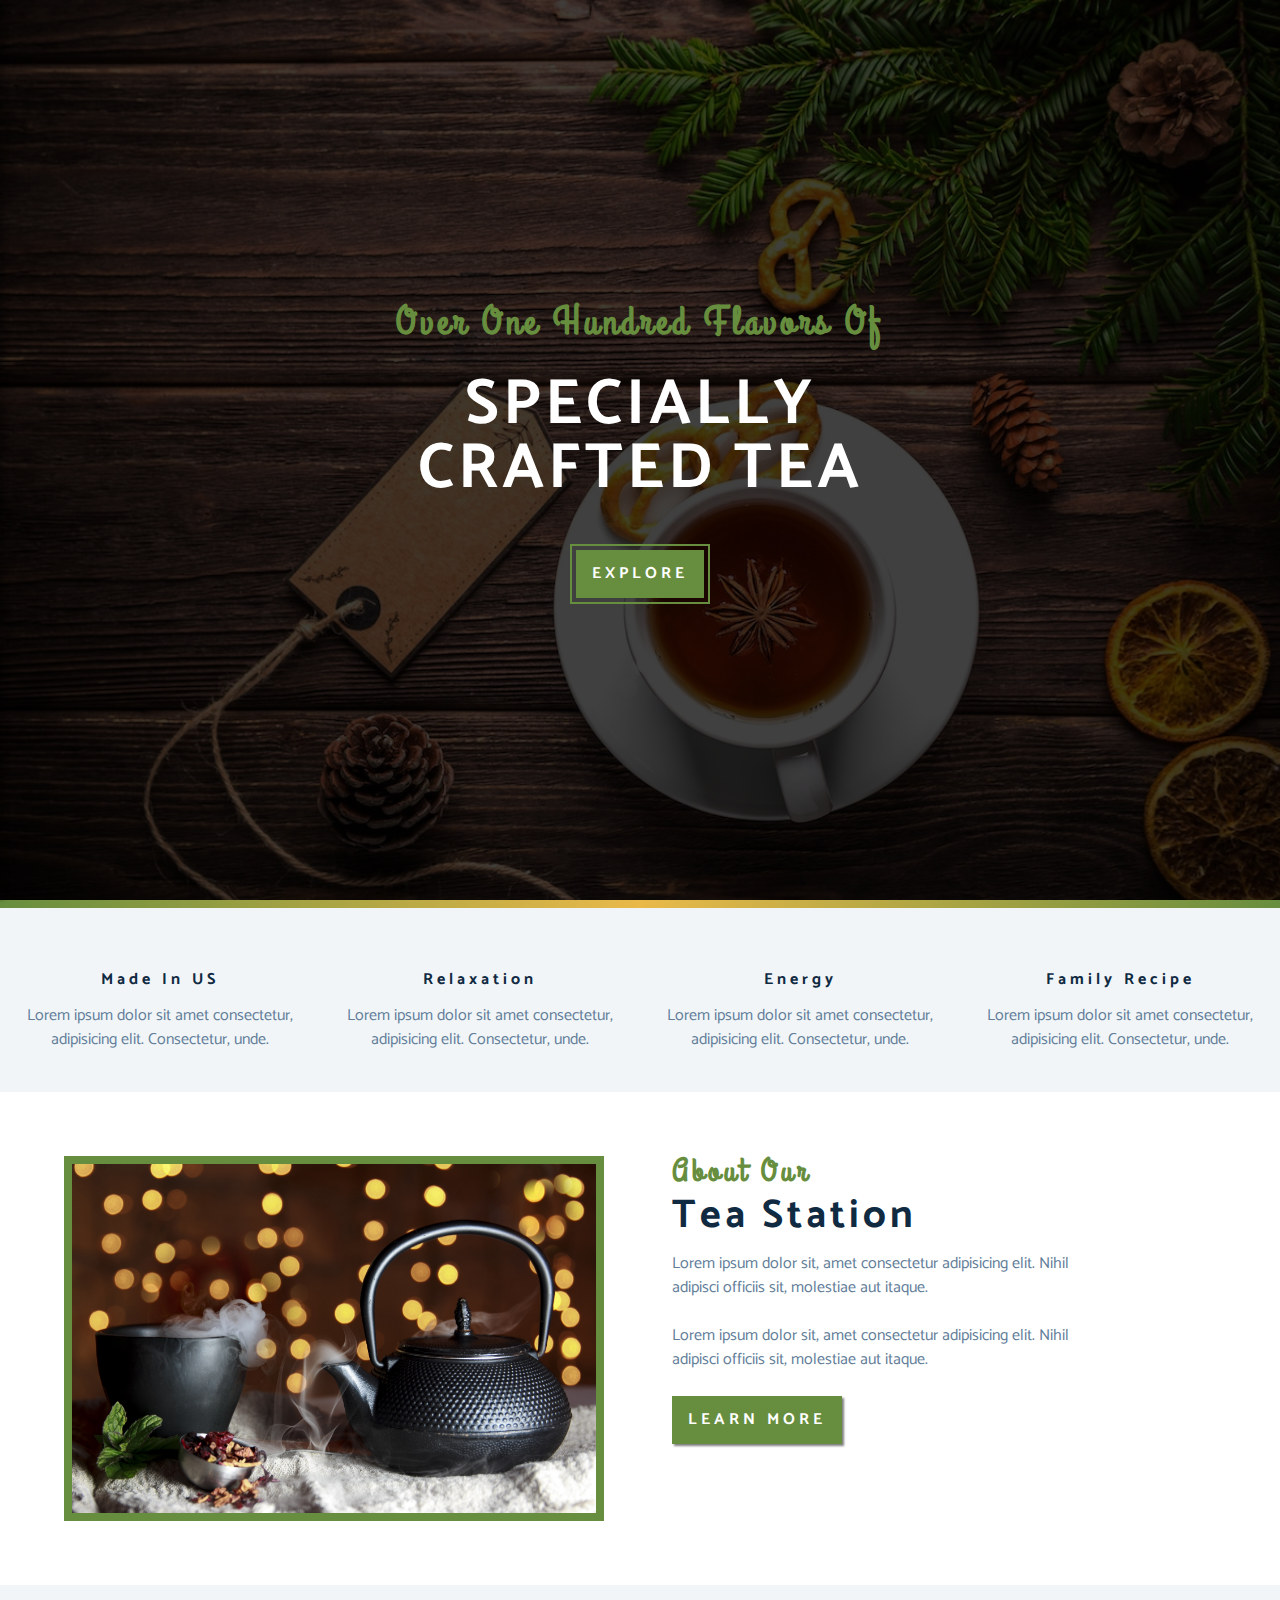
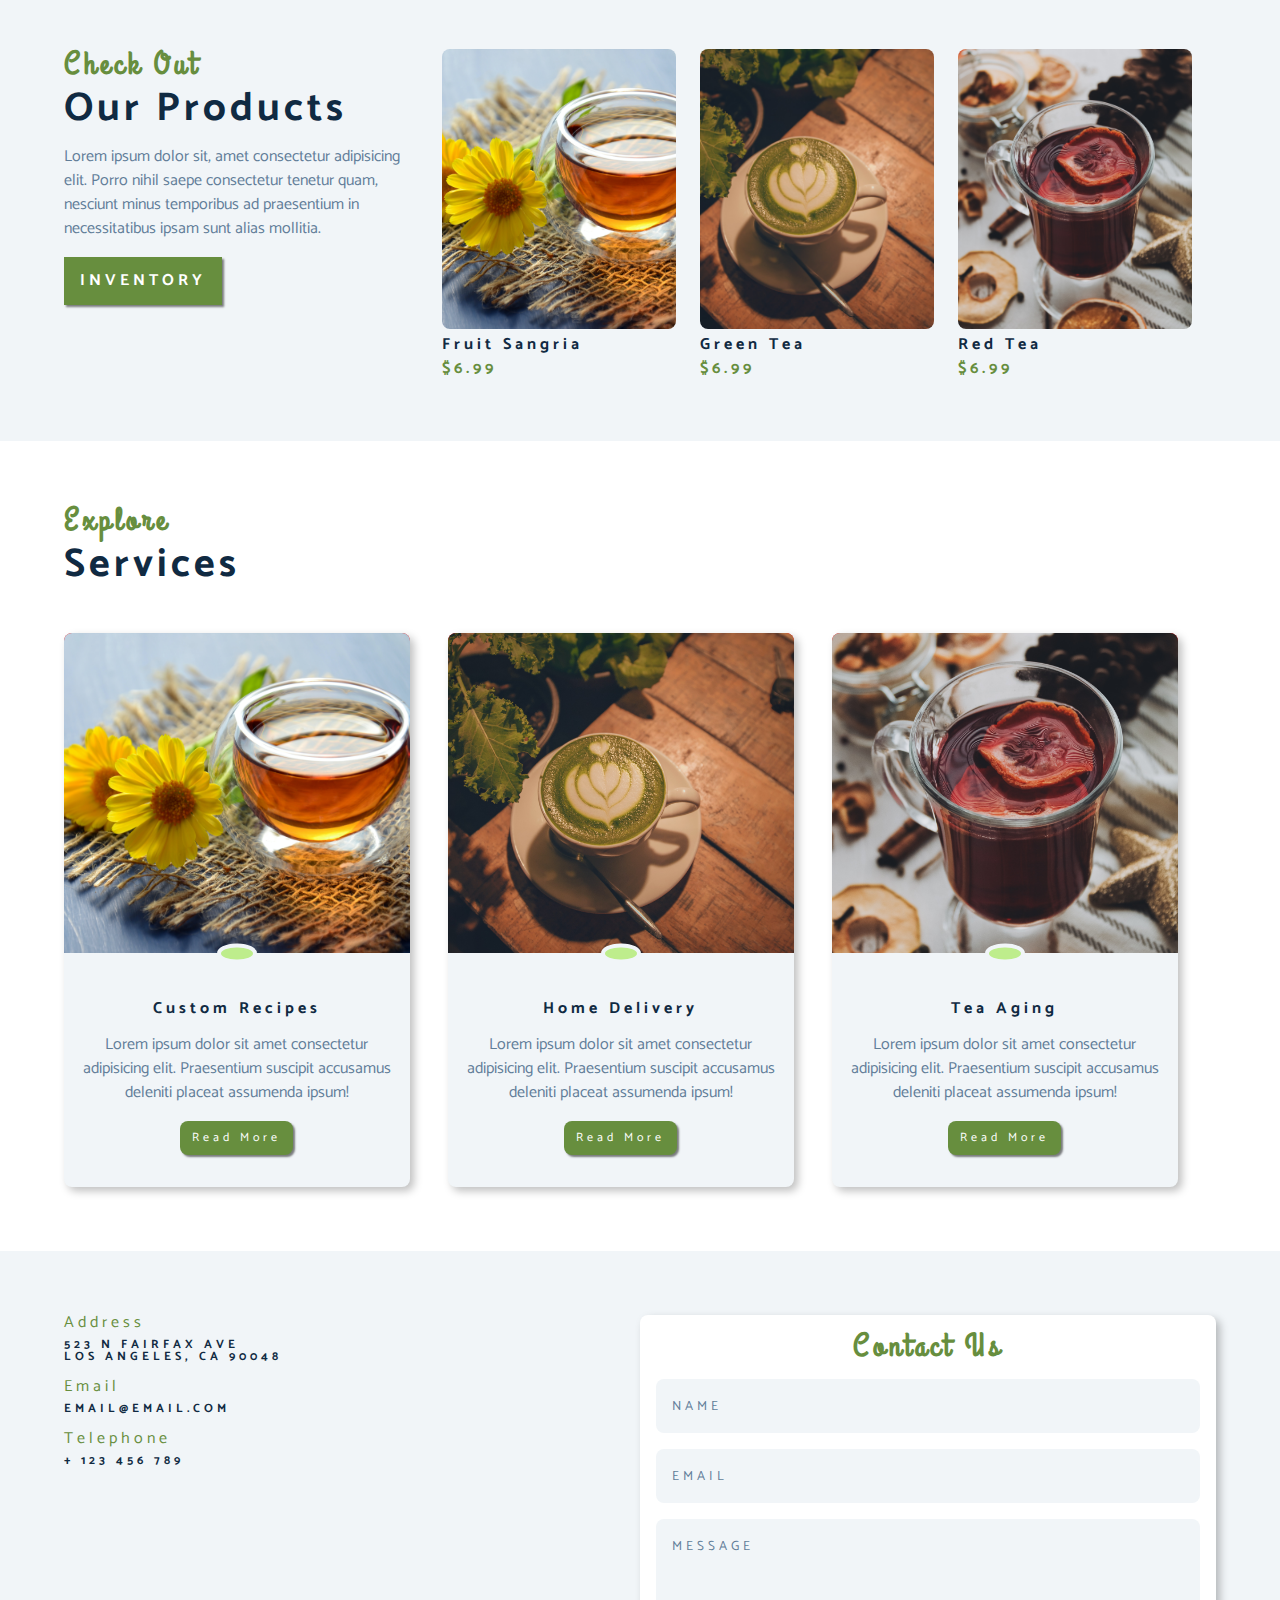
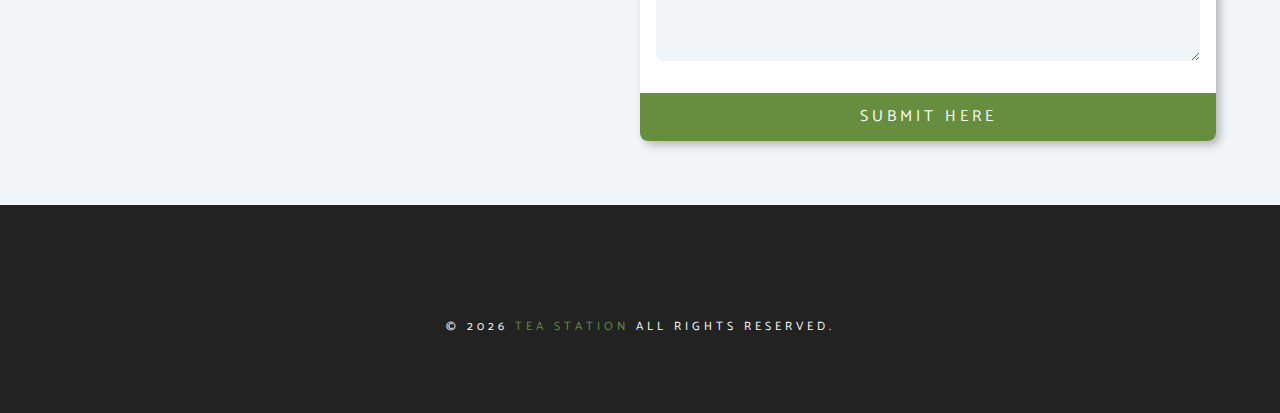
<file: index.html>
<!DOCTYPE html>
<html lang="en">
  <head>
    <meta charset="UTF-8" />
    <meta name="viewport" content="width=device-width, initial-scale=1.0" />
    <title>Tea Station || Home</title>
    <link
      rel="stylesheet"
      href="https://cdnjs.cloudflare.com/ajax/libs/font-awesome/6.4.0/css/all.min.css"
      integrity="sha512-iecdLmaskl7CVkqkXNQ/ZH/XLlvWZOJyj7Yy7tcenmpD1ypASozpmT/E0iPtmFIB46ZmdtAc9eNBvH0H/ZpiBw=="
      crossorigin="anonymous"
      referrerpolicy="no-referrer"
    />
    <link rel="stylesheet" href="./styles.css" />
    <script src="./app.js" defer></script>
  </head>
  <body>
    <span class="navbar-btn" id="navbar-btn"><i class="fa-solid fa-bars"></i></span>
    <aside class="navbar" id="navbar">
      <div class="navbar-header">
        <span class="navbar-close" id="navbar-close"><i class="fa-solid fa-times"></i></span>
      </div>
      <nav>
        <ul>
          <li><a href="./index.html" class="navbar-link">Home</a></li>
          <li><a href="./skills.html" class="navbar-link">skills</a></li>
          <li><a href="./about.html" class="navbar-link">about</a></li>
          <li><a href="./products.html" class="navbar-link">products</a></li>
        </ul>
      </nav>
    </aside>
    <header class="header">
      <div class="banner">
        <h2>over one hundred flavors of</h2>
        <h1>
          specially <br />
          crafted tea
        </h1>
        <a href="./index.html" class="btn banner-btn">explore</a>
      </div>
    </header>
    <div class="divider"></div>
    <section class="skills clearfix">
      <article class="skill">
        <span class="skill-icon">
          <i class="fa-solid fa-mug-hot"></i>
        </span>
        <h4>made in US</h4>
        <p class="skill-text">Lorem ipsum dolor sit amet consectetur, adipisicing elit. Consectetur, unde.</p>
      </article>
      <article class="skill">
        <span class="skill-icon">
          <i class="fa-solid fa-glass-cheers"></i>
        </span>
        <h4>relaxation</h4>
        <p class="skill-text">Lorem ipsum dolor sit amet consectetur, adipisicing elit. Consectetur, unde.</p>
      </article>
      <article class="skill">
        <span class="skill-icon">
          <i class="fa-solid fa-bomb"></i>
        </span>
        <h4>energy</h4>
        <p class="skill-text">Lorem ipsum dolor sit amet consectetur, adipisicing elit. Consectetur, unde.</p>
      </article>
      <article class="skill">
        <span class="skill-icon">
          <i class="fa-solid fa-mortar-pestle"></i>
        </span>
        <h4>family recipe</h4>
        <p class="skill-text">Lorem ipsum dolor sit amet consectetur, adipisicing elit. Consectetur, unde.</p>
      </article>
    </section>
    <section>
      <div class="section-center clearfix">
        <article class="about-img-col">
          <div class="about-img-container">
            <img src="./images/about.jpg" alt="Tea Kettle" class="about-img" />
          </div>
        </article>
        <article class="about-info-col">
          <div class="section-title">
            <h3>about our</h3>
            <h2>tea station</h2>
          </div>
          <p class="about-text">
            Lorem ipsum dolor sit, amet consectetur adipisicing elit. Nihil adipisci officiis sit, molestiae aut itaque.
          </p>
          <p class="about-text">
            Lorem ipsum dolor sit, amet consectetur adipisicing elit. Nihil adipisci officiis sit, molestiae aut itaque.
          </p>
          <a href="./about.html" class="btn">learn more</a>
        </article>
      </div>
    </section>
    <section class="products">
      <div class="section-center clearfix">
        <div class="products-info-col">
          <div class="section-title">
            <h3>check out</h3>
            <h2>our products</h2>
          </div>
          <p class="products-info-text">
            Lorem ipsum dolor sit, amet consectetur adipisicing elit. Porro nihil saepe consectetur tenetur quam, nesciunt minus temporibus
            ad praesentium in necessitatibus ipsam sunt alias mollitia.
          </p>
          <a href="./products.html" class="btn">inventory</a>
        </div>
        <div class="products-col clearfix">
          <article class="product">
            <img src="./images/fruit-sangria.jpg" alt="" />
            <h4>fruit sangria</h4>
            <h4 class="product-price">$6.99</h4>
          </article>
          <article class="product">
            <img src="./images/green-tea.jpg" alt="" />
            <h4>green tea</h4>
            <h4 class="product-price">$6.99</h4>
          </article>
          <article class="product">
            <img src="./images/red-tea.jpg" alt="" />
            <h4>red tea</h4>
            <h4 class="product-price">$6.99</h4>
          </article>
        </div>
      </div>
    </section>
    <section>
      <div class="section-center clearfix">
        <div class="section-title">
          <h3>explore</h3>
          <h2>services</h2>
        </div>
        <article class="service">
          <div class="service-img-container">
            <img src="./images/fruit-sangria.jpg" alt="" class="service-img" />
            <span class="service-icon">
              <i class="fa-solid fa-mortar-pestle"></i>
            </span>
          </div>
          <div class="service-info">
            <h4>custom recipes</h4>
            <p>Lorem ipsum dolor sit amet consectetur adipisicing elit. Praesentium suscipit accusamus deleniti placeat assumenda ipsum!</p>
            <a href="#" class="btn service-btn">read more</a>
          </div>
        </article>
        <article class="service">
          <div class="service-img-container">
            <img src="./images/green-tea.jpg" alt="" class="service-img" />
            <span class="service-icon">
              <i class="fa-solid fa-home"></i>
            </span>
          </div>
          <div class="service-info">
            <h4>home delivery</h4>
            <p>Lorem ipsum dolor sit amet consectetur adipisicing elit. Praesentium suscipit accusamus deleniti placeat assumenda ipsum!</p>
            <a href="#" class="btn service-btn">read more</a>
          </div>
        </article>
        <article class="service">
          <div class="service-img-container">
            <img src="./images/red-tea.jpg" alt="" class="service-img" />
            <span class="service-icon">
              <i class="fa-solid fa-mug-hot"></i>
            </span>
          </div>
          <div class="service-info">
            <h4>tea aging</h4>
            <p>Lorem ipsum dolor sit amet consectetur adipisicing elit. Praesentium suscipit accusamus deleniti placeat assumenda ipsum!</p>
            <a href="#" class="btn service-btn">read more</a>
          </div>
        </article>
      </div>
    </section>
    <section class="contact">
      <div class="section-center clearfix">
        <ul class="contact-info-col">
          <li class="contact-info-item">
            <h4 class="contact-info-title">
              <span class="contact-info-icon">
                <i class="fa-solid fa-location-arrow"></i>
              </span>
              address
            </h4>
            <h4 class="contact-info-text">
              523 N FairFax Ave <br />
              Los Angeles, CA 90048
            </h4>
          </li>
          <li class="contact-info-item">
            <h4 class="contact-info-title">
              <span class="contact-info-icon">
                <i class="fa-solid fa-envelope"></i>
              </span>
              email
            </h4>
            <h4 class="contact-info-text">email@email.com</h4>
          </li>
          <li class="contact-info-item">
            <h4 class="contact-info-title">
              <span class="contact-info-icon">
                <i class="fa-solid fa-phone"></i>
              </span>
              telephone
            </h4>
            <h4 class="contact-info-text">+ 123 456 789</h4>
          </li>
        </ul>
        <article class="contact-form-col">
          <form action="https://formspree.io/f/xgejayno" method="POST">
            <h3>contact us</h3>
            <div class="contact-form-inputs">
              <input type="text" name="name" placeholder="name" class="contact-form-input" />
              <input type="email" name="email" placeholder="email" class="contact-form-input" />
              <textarea name="message" placeholder="message" class="contact-form-input" rows="5"></textarea>
            </div>
            <button class="btn contact-form-submit-btn">submit here</button>
          </form>
        </article>
      </div>
    </section>
    <footer class="footer">
      <div class="section-center">
        <div class="social-icons">
          <a href="#" class="social-icon"> <i class="fa-brands fa-facebook"></i> </a>
          <a href="#" class="social-icon"> <i class="fa-brands fa-twitter"></i> </a>
          <a href="#" class="social-icon"> <i class="fa-brands fa-instagram"></i> </a>
        </div>
        <h4 class="footer-text">&copy; <span id="current-year"></span> <span class="company">tea station</span> all rights reserved.</h4>
      </div>
    </footer>
  </body>
</html>
</file>
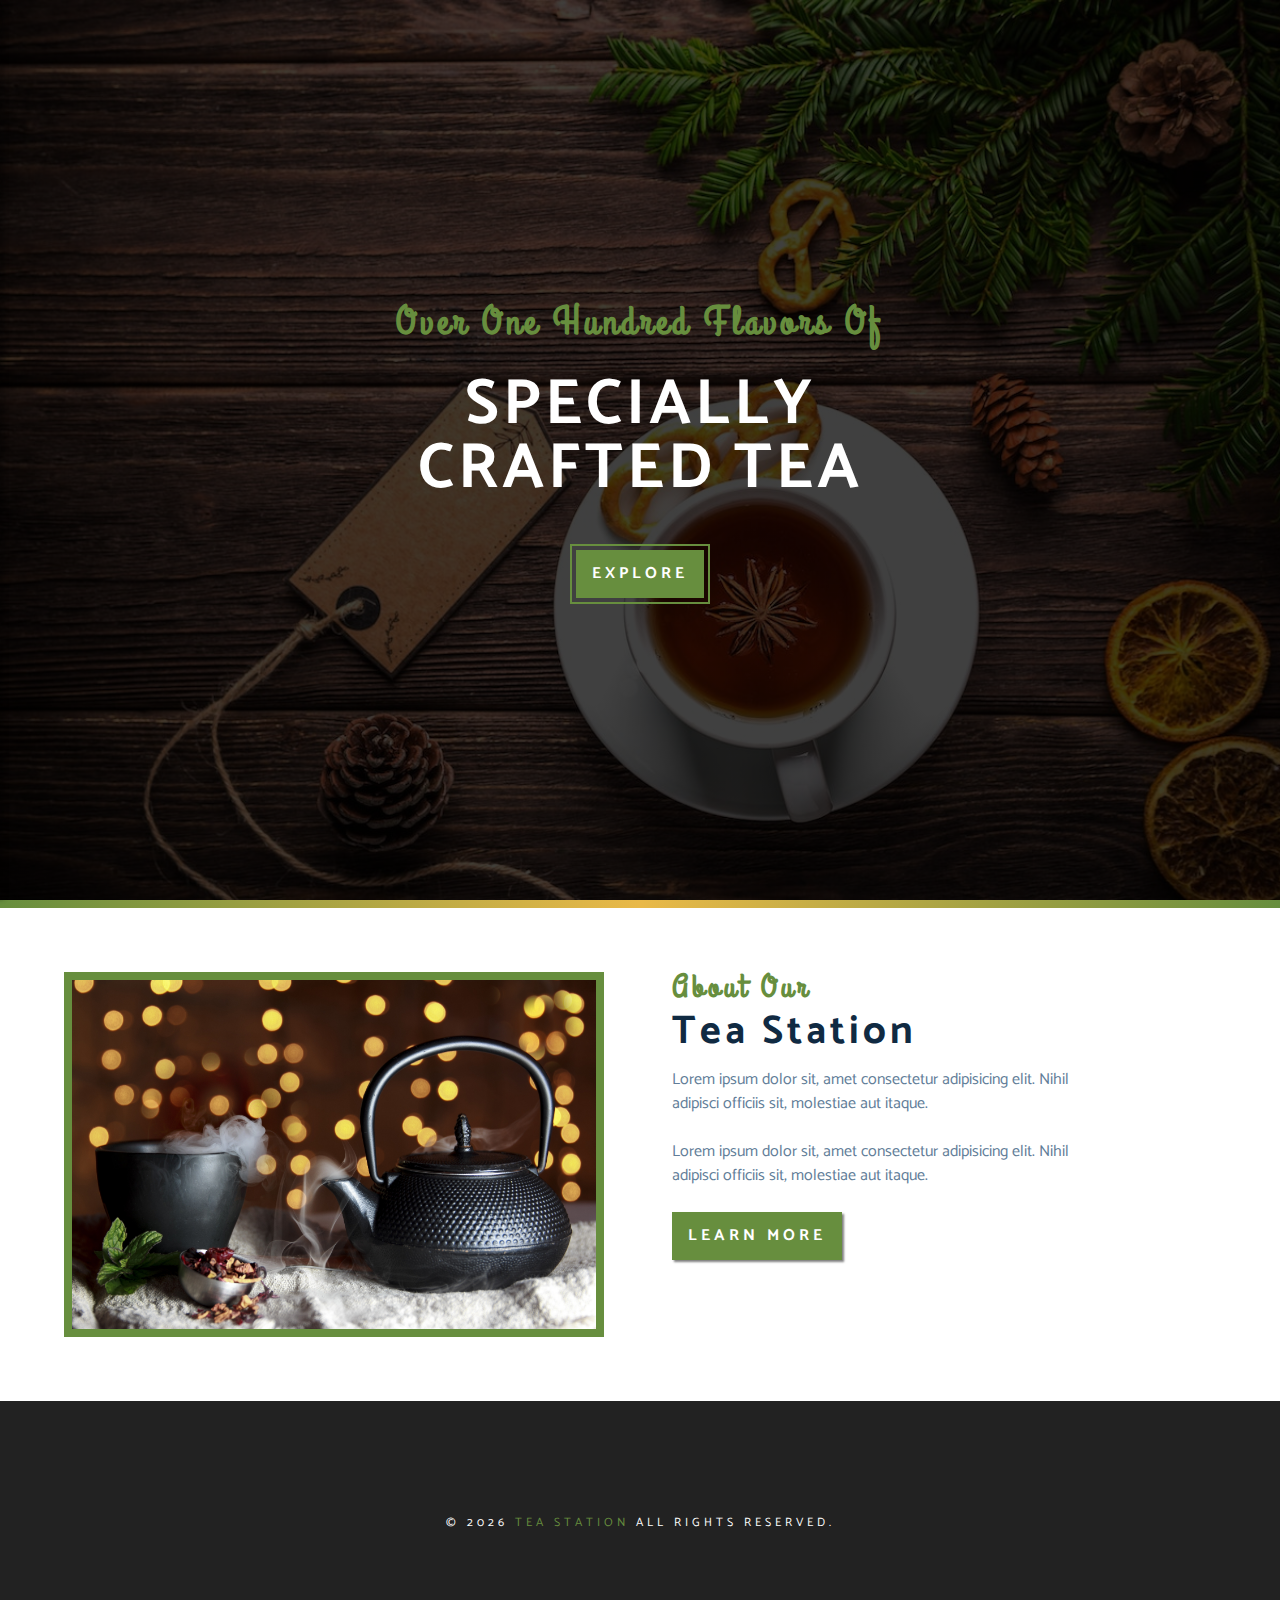
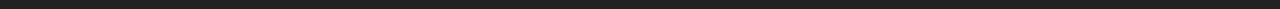
<file: about.html>
<!DOCTYPE html>
<html lang="en">
  <head>
    <meta charset="UTF-8" />
    <meta name="viewport" content="width=device-width, initial-scale=1.0" />
    <title>Tea Station || About</title>
    <link
      rel="stylesheet"
      href="https://cdnjs.cloudflare.com/ajax/libs/font-awesome/6.4.0/css/all.min.css"
      integrity="sha512-iecdLmaskl7CVkqkXNQ/ZH/XLlvWZOJyj7Yy7tcenmpD1ypASozpmT/E0iPtmFIB46ZmdtAc9eNBvH0H/ZpiBw=="
      crossorigin="anonymous"
      referrerpolicy="no-referrer"
    />
    <link rel="stylesheet" href="./styles.css" />
    <script src="./app.js" defer></script>
  </head>
  <body>
    <span class="navbar-btn" id="navbar-btn"><i class="fa-solid fa-bars"></i></span>
    <aside class="navbar" id="navbar">
      <div class="navbar-header">
        <span class="navbar-close" id="navbar-close"><i class="fa-solid fa-times"></i></span>
      </div>
      <nav>
        <ul>
          <li><a href="./index.html" class="navbar-link">Home</a></li>
          <li><a href="./skills.html" class="navbar-link">skills</a></li>
          <li><a href="./about.html" class="navbar-link">about</a></li>
          <li><a href="./products.html" class="navbar-link">products</a></li>
        </ul>
      </nav>
    </aside>
    <header class="header">
      <div class="banner">
        <h2>over one hundred flavors of</h2>
        <h1>
          specially <br />
          crafted tea
        </h1>
        <a href="./index.html" class="btn banner-btn">explore</a>
      </div>
    </header>
    <div class="divider"></div>
    <section>
      <div class="section-center clearfix">
        <article class="about-img-col">
          <div class="about-img-container">
            <img src="./images/about.jpg" alt="Tea Kettle" class="about-img" />
          </div>
        </article>
        <article class="about-info-col">
          <div class="section-title">
            <h3>about our</h3>
            <h2>tea station</h2>
          </div>
          <p class="about-text">
            Lorem ipsum dolor sit, amet consectetur adipisicing elit. Nihil adipisci officiis sit, molestiae aut itaque.
          </p>
          <p class="about-text">
            Lorem ipsum dolor sit, amet consectetur adipisicing elit. Nihil adipisci officiis sit, molestiae aut itaque.
          </p>
          <a href="./about.html" class="btn">learn more</a>
        </article>
      </div>
    </section>
    <footer class="footer">
      <div class="section-center">
        <div class="social-icons">
          <a href="#" class="social-icon"> <i class="fa-brands fa-facebook"></i> </a>
          <a href="#" class="social-icon"> <i class="fa-brands fa-twitter"></i> </a>
          <a href="#" class="social-icon"> <i class="fa-brands fa-instagram"></i> </a>
        </div>
        <h4 class="footer-text">&copy; <span id="current-year"></span> <span class="company">tea station</span> all rights reserved.</h4>
      </div>
    </footer>
  </body>
</html>
</file>
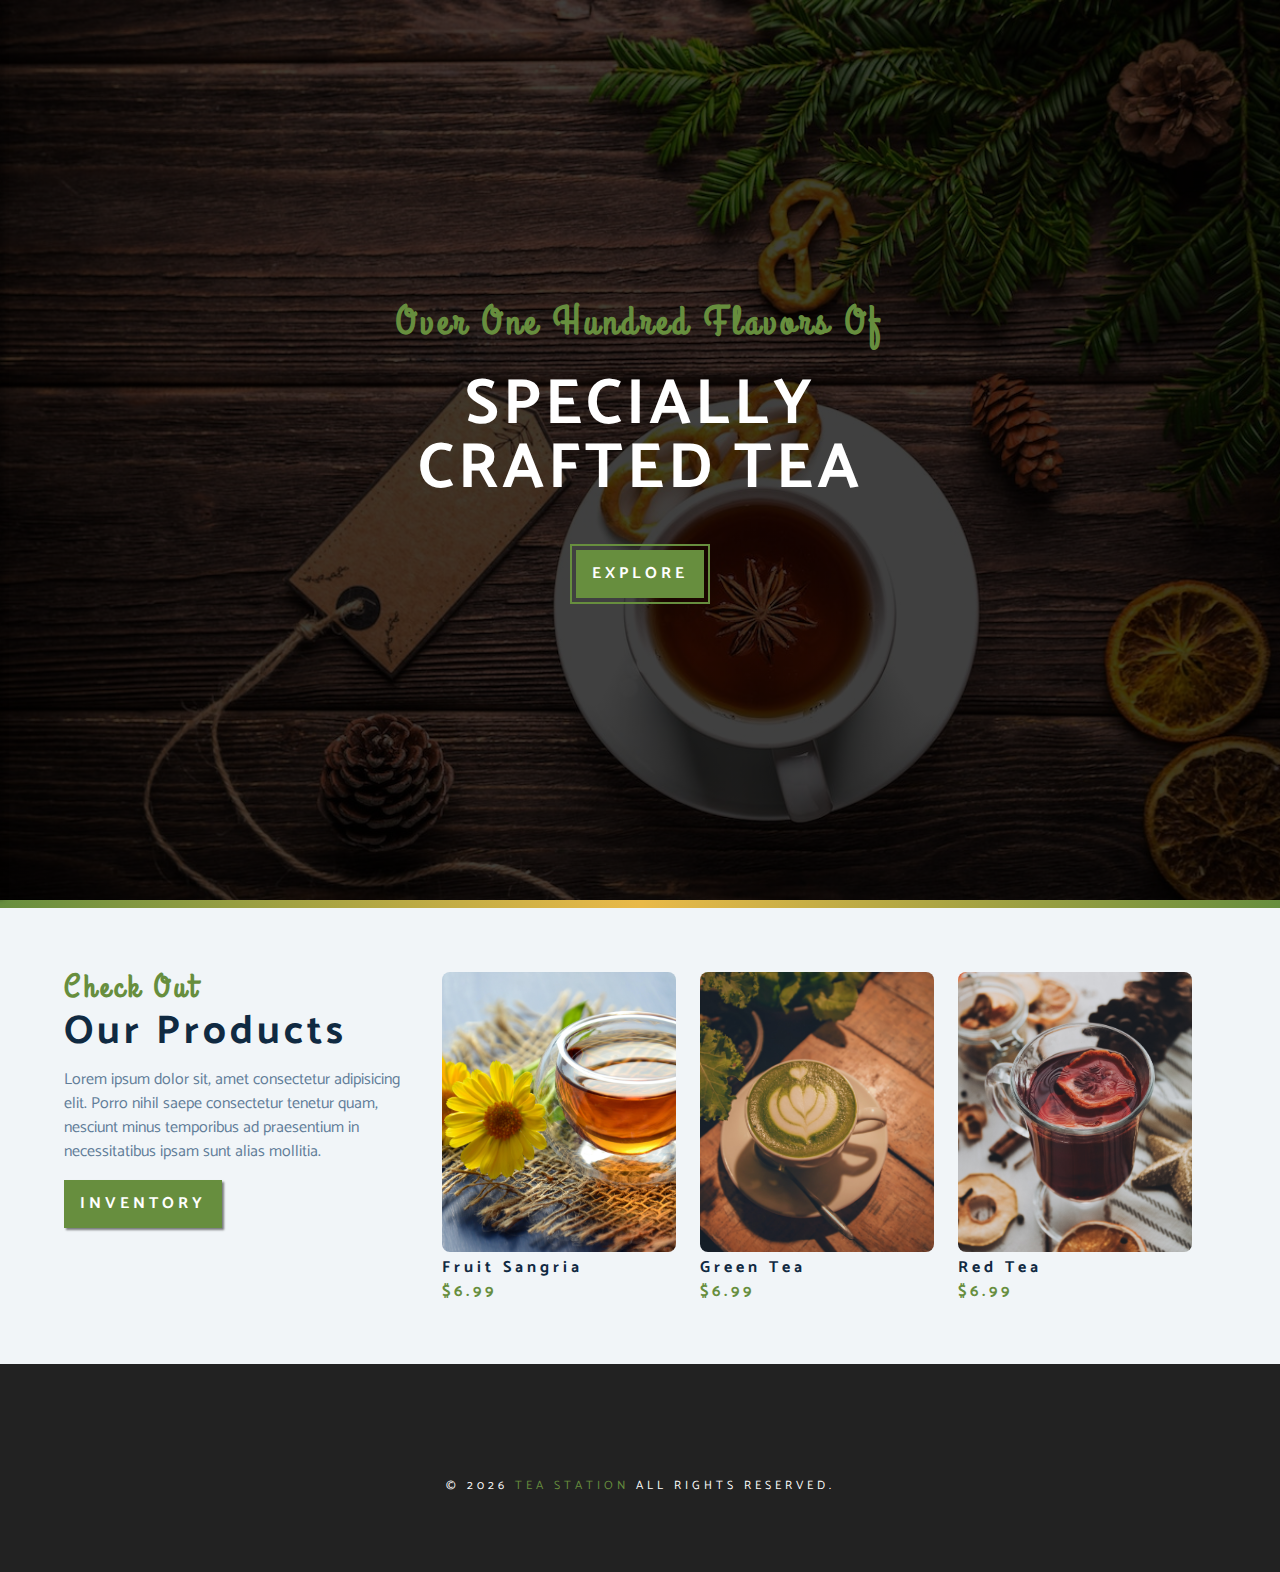
<file: products.html>
<!DOCTYPE html>
<html lang="en">
  <head>
    <meta charset="UTF-8" />
    <meta name="viewport" content="width=device-width, initial-scale=1.0" />
    <title>Tea Station || Products</title>
    <link
      rel="stylesheet"
      href="https://cdnjs.cloudflare.com/ajax/libs/font-awesome/6.4.0/css/all.min.css"
      integrity="sha512-iecdLmaskl7CVkqkXNQ/ZH/XLlvWZOJyj7Yy7tcenmpD1ypASozpmT/E0iPtmFIB46ZmdtAc9eNBvH0H/ZpiBw=="
      crossorigin="anonymous"
      referrerpolicy="no-referrer"
    />
    <link rel="stylesheet" href="./styles.css" />
    <script src="./app.js" defer></script>
  </head>
  <body>
    <span class="navbar-btn" id="navbar-btn"><i class="fa-solid fa-bars"></i></span>
    <aside class="navbar" id="navbar">
      <div class="navbar-header">
        <span class="navbar-close" id="navbar-close"><i class="fa-solid fa-times"></i></span>
      </div>
      <nav>
        <ul>
          <li><a href="./index.html" class="navbar-link">Home</a></li>
          <li><a href="./skills.html" class="navbar-link">skills</a></li>
          <li><a href="./about.html" class="navbar-link">about</a></li>
          <li><a href="./products.html" class="navbar-link">products</a></li>
        </ul>
      </nav>
    </aside>
    <header class="header">
      <div class="banner">
        <h2>over one hundred flavors of</h2>
        <h1>
          specially <br />
          crafted tea
        </h1>
        <a href="./index.html" class="btn banner-btn">explore</a>
      </div>
    </header>
    <div class="divider"></div>
    <section class="products">
      <div class="section-center clearfix">
        <div class="products-info-col">
          <div class="section-title">
            <h3>check out</h3>
            <h2>our products</h2>
          </div>
          <p class="products-info-text">
            Lorem ipsum dolor sit, amet consectetur adipisicing elit. Porro nihil saepe consectetur tenetur quam, nesciunt minus temporibus
            ad praesentium in necessitatibus ipsam sunt alias mollitia.
          </p>
          <a href="./products.html" class="btn">inventory</a>
        </div>
        <div class="products-col clearfix">
          <article class="product">
            <img src="./images/fruit-sangria.jpg" alt="" />
            <h4>fruit sangria</h4>
            <h4 class="product-price">$6.99</h4>
          </article>
          <article class="product">
            <img src="./images/green-tea.jpg" alt="" />
            <h4>green tea</h4>
            <h4 class="product-price">$6.99</h4>
          </article>
          <article class="product">
            <img src="./images/red-tea.jpg" alt="" />
            <h4>red tea</h4>
            <h4 class="product-price">$6.99</h4>
          </article>
        </div>
      </div>
    </section>
    <footer class="footer">
      <div class="section-center">
        <div class="social-icons">
          <a href="#" class="social-icon"> <i class="fa-brands fa-facebook"></i> </a>
          <a href="#" class="social-icon"> <i class="fa-brands fa-twitter"></i> </a>
          <a href="#" class="social-icon"> <i class="fa-brands fa-instagram"></i> </a>
        </div>
        <h4 class="footer-text">&copy; <span id="current-year"></span> <span class="company">tea station</span> all rights reserved.</h4>
      </div>
    </footer>
  </body>
</html>
</file>
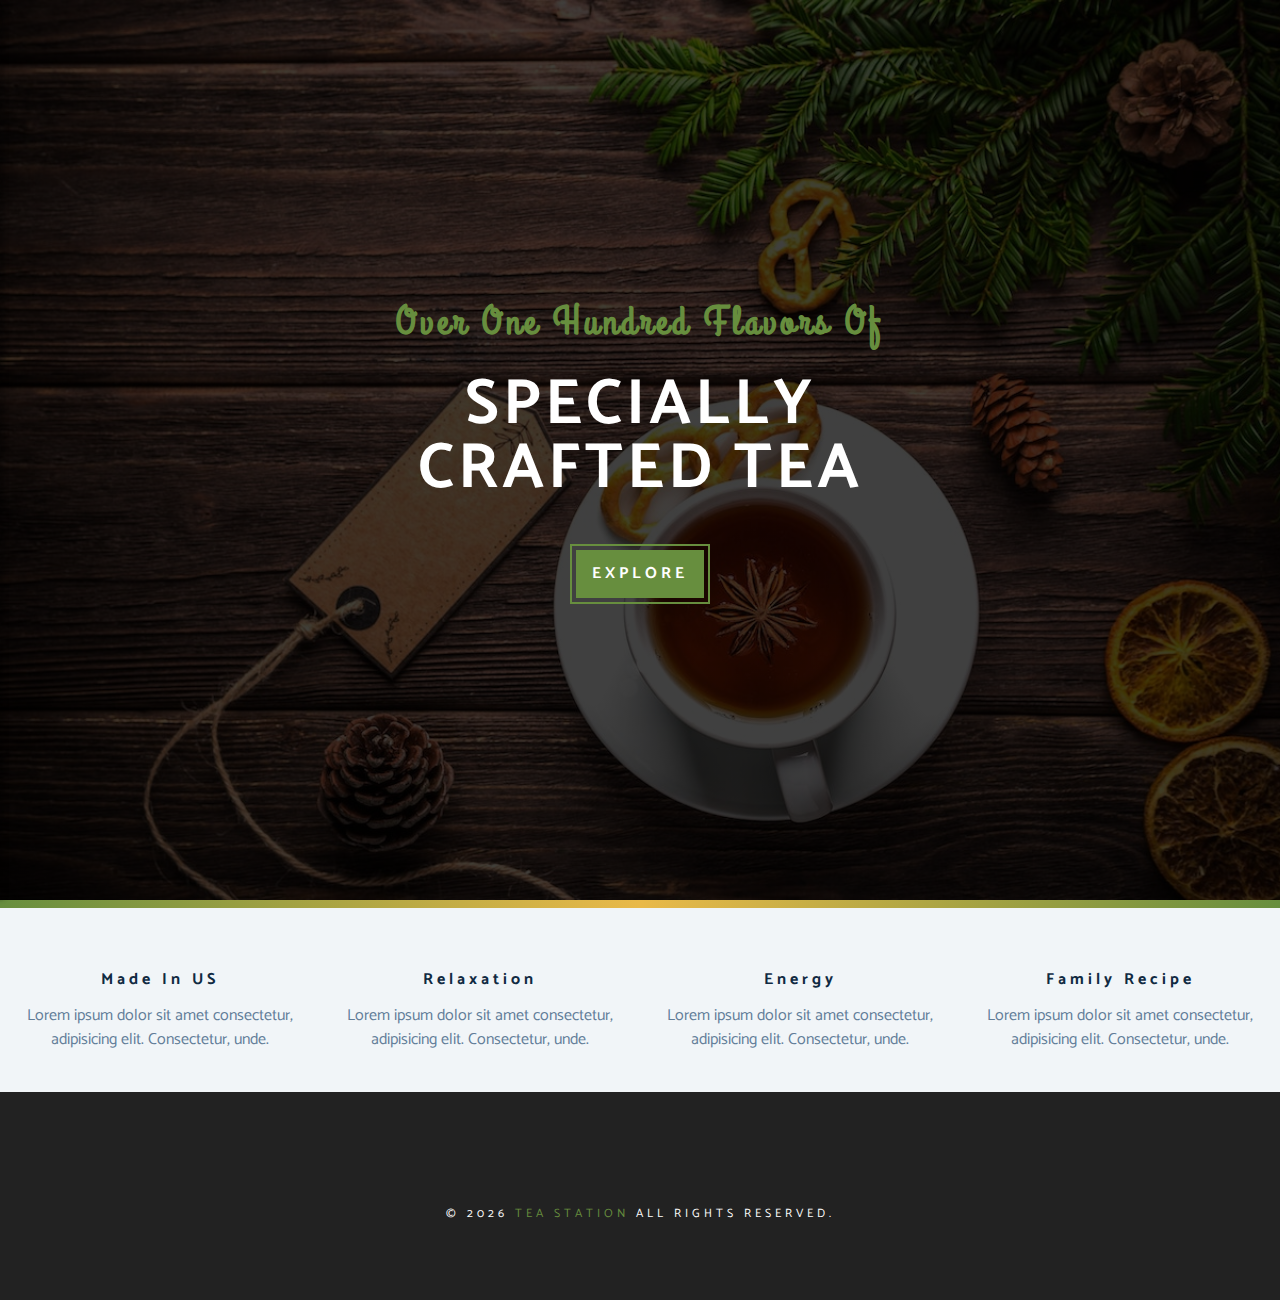
<file: skills.html>
<!DOCTYPE html>
<html lang="en">
  <head>
    <meta charset="UTF-8" />
    <meta name="viewport" content="width=device-width, initial-scale=1.0" />
    <title>Tea Station || Skills</title>
    <link
      rel="stylesheet"
      href="https://cdnjs.cloudflare.com/ajax/libs/font-awesome/6.4.0/css/all.min.css"
      integrity="sha512-iecdLmaskl7CVkqkXNQ/ZH/XLlvWZOJyj7Yy7tcenmpD1ypASozpmT/E0iPtmFIB46ZmdtAc9eNBvH0H/ZpiBw=="
      crossorigin="anonymous"
      referrerpolicy="no-referrer"
    />
    <link rel="stylesheet" href="./styles.css" />
    <script src="./app.js" defer></script>
  </head>
  <body>
    <span class="navbar-btn" id="navbar-btn"><i class="fa-solid fa-bars"></i></span>
    <aside class="navbar" id="navbar">
      <div class="navbar-header">
        <span class="navbar-close" id="navbar-close"><i class="fa-solid fa-times"></i></span>
      </div>
      <nav>
        <ul>
          <li><a href="./index.html" class="navbar-link">Home</a></li>
          <li><a href="./skills.html" class="navbar-link">skills</a></li>
          <li><a href="./about.html" class="navbar-link">about</a></li>
          <li><a href="./products.html" class="navbar-link">products</a></li>
        </ul>
      </nav>
    </aside>
    <header class="header">
      <div class="banner">
        <h2>over one hundred flavors of</h2>
        <h1>
          specially <br />
          crafted tea
        </h1>
        <a href="./index.html" class="btn banner-btn">explore</a>
      </div>
    </header>
    <div class="divider"></div>
    <section class="skills clearfix">
      <article class="skill">
        <span class="skill-icon">
          <i class="fa-solid fa-mug-hot"></i>
        </span>
        <h4>made in US</h4>
        <p class="skill-text">Lorem ipsum dolor sit amet consectetur, adipisicing elit. Consectetur, unde.</p>
      </article>
      <article class="skill">
        <span class="skill-icon">
          <i class="fa-solid fa-glass-cheers"></i>
        </span>
        <h4>relaxation</h4>
        <p class="skill-text">Lorem ipsum dolor sit amet consectetur, adipisicing elit. Consectetur, unde.</p>
      </article>
      <article class="skill">
        <span class="skill-icon">
          <i class="fa-solid fa-bomb"></i>
        </span>
        <h4>energy</h4>
        <p class="skill-text">Lorem ipsum dolor sit amet consectetur, adipisicing elit. Consectetur, unde.</p>
      </article>
      <article class="skill">
        <span class="skill-icon">
          <i class="fa-solid fa-mortar-pestle"></i>
        </span>
        <h4>family recipe</h4>
        <p class="skill-text">Lorem ipsum dolor sit amet consectetur, adipisicing elit. Consectetur, unde.</p>
      </article>
    </section>
    <footer class="footer">
      <div class="section-center">
        <div class="social-icons">
          <a href="#" class="social-icon"> <i class="fa-brands fa-facebook"></i> </a>
          <a href="#" class="social-icon"> <i class="fa-brands fa-twitter"></i> </a>
          <a href="#" class="social-icon"> <i class="fa-brands fa-instagram"></i> </a>
        </div>
        <h4 class="footer-text">&copy; <span id="current-year"></span> <span class="company">tea station</span> all rights reserved.</h4>
      </div>
    </footer>
  </body>
</html>
</file>
<file: styles.css>
@import url("https://fonts.googleapis.com/css2?family=Catamaran:wght@400;700&family=Grand+Hotel&display=swap");

:root {
  --clr-primary: #678e3e;
  --clr-primary-light: #beed8c;
  --clr-grey-1: #102a42;
  --clr-grey-5: #617d98;
  --clr-grey-10: #f1f5f8;
  --clr-white: #fff;
  --ff-primary: "Catamaran", sans-serif;
  --ff-secondary: "Grand Hotel", cursive;
  --transition: all 0.3s ease-in-out;
  --spacing: 0.25rem;
  --radius: 8px;
  --box-shadow: 4px 4px 8px rgba(0, 0, 0, 0.25);
  --box-shadow-hover: 4px 4px 8px rgba(0, 0, 0, 0.5);
}
* {
  margin: 0;
  padding: 0;
  box-sizing: border-box;
}
body {
  font-family: var(--ff-primary);
  background: var(--clr-white);
  color: var(--clr-grey-1);
  line-height: 1.5;
  font-size: 0.875rem;
}
img {
  width: 100%;
  display: block;
}
a {
  text-decoration: none;
}
ul {
  list-style: none;
}
h1,
h2,
h3,
h4 {
  letter-spacing: var(--spacing);
  text-transform: capitalize;
  line-height: 1.25;
  margin-bottom: 1rem;
}
h1 {
  font-size: 3rem;
}
h2 {
  font-size: 2rem;
}
h3 {
  font-size: 1.5rem;
}
h4 {
  font-size: 0.875rem;
}
.btn {
  font-size: 1rem;
  font-weight: 700;
  text-transform: uppercase;
  letter-spacing: var(--spacing);
  background: var(--clr-primary);
  color: var(--clr-white);
  padding: 0.75rem 1rem;
  cursor: pointer;
  transition: var(--transition);
  display: inline-block;
  box-shadow: 2px 2px 2px rgba(0, 0, 0, 0.5);
}
.btn:hover {
  background: var(--clr-primary-light);
  color: var(--clr-primary);
}
.clearfix::before,
.clearfix::after {
  content: "";
  display: table;
  clear: both;
}
.section-center {
  padding: 4rem 0;
  width: 90%;
  max-width: 1170px;
  margin: 0 auto;
}
.section-title {
  margin-bottom: 1rem;
}
.section-title h3 {
  font-family: var(--ff-secondary);
  color: var(--clr-primary);
  margin-bottom: 0.5rem;
}
@media screen and (min-width: 880px) {
  body {
    font-size: 1rem;
  }
  h1,
  h2,
  h3,
  h4 {
    line-height: 1;
  }
  h1 {
    font-size: 4rem;
  }
  h2 {
    font-size: 2.5rem;
  }
  h3 {
    font-size: 2rem;
  }
  h4 {
    font-size: 1rem;
  }
}

@keyframes bounce {
  0% {
    transform: scale(1);
  }
  50% {
    transform: scale(1.5);
  }
  100% {
    transform: scale(1);
  }
}
@keyframes slide-from-right {
  0% {
    transform: translateX(1000px);
    opacity: 0;
  }
  33% {
    transform: translateX(-200px);
    opacity: 0.33;
  }
  66% {
    transform: translateX(50px);
    opacity: 0.66;
  }
  100% {
    transform: translateX(0px);
    opacity: 1;
  }
}
@keyframes slide-from-left {
  0% {
    transform: translateX(-1000px);
    opacity: 0;
  }
  33% {
    transform: translateX(200px);
    opacity: 0.33;
  }
  66% {
    transform: translateX(-50px);
    opacity: 0.66;
  }
  100% {
    transform: translateX(0px);
    opacity: 1;
  }
}
@keyframes appear {
  0% {
    transform: scale(1.25);
    opacity: 0;
  }
  50% {
    transform: scale(1.5);
    opacity: 0.5;
  }
  100% {
    transform: scale(1);
    opacity: 1;
  }
}

.navbar-btn {
  position: fixed;
  font-size: 2.5rem;
  color: var(--clr-primary);
  cursor: pointer;
  z-index: 1;
  top: 1rem;
  left: 1.5rem;
  animation: bounce 2s ease-in-out infinite;
}
.navbar {
  position: fixed;
  left: 0;
  width: 100vw;
  height: 100vh;
  z-index: 2;
  background: var(--clr-grey-10);
  transition: var(--transition);
  transform: translateX(-100%);
}
.show-navbar {
  transform: translateX(0);
}
.navbar-header {
  text-align: right;
  padding-right: 1rem;
}
.navbar-close {
  font-size: 2rem;
  cursor: pointer;
  color: #f29c9c;
  transition: var(--transition);
}
.navbar-close:hover {
  color: #bb2525;
}
.navbar-link {
  display: block;
  padding: 0.5rem 1rem;
  font-size: 1.25rem;
  text-transform: uppercase;
  letter-spacing: var(--spacing);
  color: var(--clr-grey-5);
  transition: var(--transition);
}
.navbar-link:hover {
  background: var(--clr-primary-light);
  color: var(--clr-primary);
  padding-left: 1.5rem;
  border-left: 4px solid var(--clr-primary);
}
@media screen and (min-width: 640px) {
  .navbar {
    width: 30vw;
    max-width: 20rem;
    box-shadow: 4px 0 4px rgba(0, 0, 0, 0.25);
  }
}

.header {
  position: relative;
  min-height: 100vh;
  background: linear-gradient(rgba(0, 0, 0, 0.75), rgba(0, 0, 0, 0.75)), url("./images/hero-bg.jpg") center/cover no-repeat fixed;
  overflow-x: hidden;
}
.banner {
  position: absolute;
  left: 50%;
  top: 50%;
  transform: translate(-50%, -50%);
  text-align: center;
}
.banner h2 {
  font-family: var(--ff-secondary);
  color: var(--clr-primary);
  animation: slide-from-right 3.5s ease-in-out 1;
}
.banner h1 {
  text-transform: uppercase;
  color: var(--clr-white);
  margin-top: 2rem;
  margin-bottom: 3rem;
  animation: slide-from-left 3.5s ease-in-out 1;
}
.banner-btn {
  outline: 2px solid var(--clr-primary);
  outline-offset: 4px;
  box-shadow: none;
  animation: appear 3.5s ease-in-out 1;
}

.divider {
  height: 8px;
  background: linear-gradient(to right, var(--clr-primary), #e9b949, var(--clr-primary));
}

.skills {
  background: var(--clr-grey-10);
}
.skill {
  text-align: center;
  padding: 2.5rem 0;
  transition: var(--transition);
}
.skill-icon {
  font-size: 2.5rem;
  color: var(--clr-primary);
  transition: var(--transition);
  display: inline-block;
}
.skill-title {
  margin-top: 1rem;
}
.skill-text {
  max-width: 18rem;
  margin: 0 auto;
  color: var(--clr-grey-5);
}
.skill:hover {
  background: var(--clr-white);
  box-shadow: 0 2px var(--clr-primary);
}
.skill:hover .skill-icon {
  transform: translateY(-5px);
}
@media screen and (min-width: 576px) {
  .skill {
    float: left;
    width: 50%;
  }
}
@media screen and (min-width: 1200px) {
  .skill {
    width: 25%;
  }
}

.about-img-container {
  background: var(--clr-primary);
  border: 8px solid var(--clr-primary);
  overflow: hidden;
  max-width: 480px;
}
.about-img {
  transition: var(--transition);
}
.about-img-container:hover .about-img {
  transform: scale(1.2);
  opacity: 0.5;
}
.about-info-col {
  margin-top: 2rem;
}
.about-text {
  color: var(--clr-grey-5);
  margin-bottom: 1.5rem;
  max-width: 400px;
}
@media screen and (min-width: 992px) {
  .about-info-col,
  .about-img-col {
    float: left;
    width: 50%;
  }
  .about-info-col {
    margin-top: 0;
    padding-left: 2rem;
  }
  .about-img-container {
    max-width: 540px;
  }
}

.products {
  background: var(--clr-grey-10);
}
.products-info-text {
  color: var(--clr-grey-5);
  margin-bottom: 1rem;
  max-width: 480px;
}
.product {
  margin-top: 2rem;
}
.product img {
  border-radius: var(--radius);
  height: 280px;
  object-fit: cover;
}
.product h4 {
  margin-bottom: 0;
  margin-top: 0.5rem;
}
.product-price {
  color: var(--clr-primary);
}
@media screen and (min-width: 600px) {
  .product {
    float: left;
    width: 50%;
    padding-right: 1.5rem;
  }
}
@media screen and (min-width: 800px) {
  .product {
    float: left;
    width: 33.33%;
    padding-right: 1.5rem;
  }
}
@media screen and (min-width: 1200px) {
  .products-info-col {
    float: left;
    width: 30%;
  }
  .products-col {
    float: left;
    width: 70%;
    padding-left: 2rem;
  }
  .product {
    margin-top: 0;
  }
}

.service {
  background: var(--clr-grey-10);
  margin-top: 2rem;
  box-shadow: var(--box-shadow);
  border-radius: var(--radius);
  overflow: hidden;
  transition: var(--transition);
}
.service:hover {
  box-shadow: var(--box-shadow-hover);
  transform: scale(1.02);
}
.service-img-container {
  position: relative;
  height: 320px;
  background-color: red;
}
.service-img {
  height: 100%;
  object-fit: cover;
}
.service-info {
  text-align: center;
  padding: 3rem 1rem 2rem;
}
.service-info p {
  color: var(--clr-grey-5);
  max-width: 320px;
  margin: 0 auto;
  margin-bottom: 1rem;
}
.service-btn {
  font-size: 0.75rem;
  font-weight: normal;
  text-transform: capitalize;
  padding: 0.5rem 0.75rem;
  border-radius: var(--radius);
}
.service-icon {
  font-size: 2rem;
  color: var(--clr-primary);
  padding: 0.4rem 1rem;
  background: var(--clr-primary-light);
  border-radius: 50%;
  position: absolute;
  left: 50%;
  bottom: 0;
  transform: translate(-50%, 50%);
  border: 4px solid var(--clr-grey-10);
}
@media screen and (min-width: 640px) {
  .service {
    float: left;
    width: 47%;
    margin-right: 3%;
  }
}
@media screen and (min-width: 992px) {
  .service {
    float: left;
    width: 30%;
    margin-right: 3.33%;
  }
}

.contact {
  background: var(--clr-grey-10);
}
.contact-info-item {
  margin-bottom: 1rem;
}
.contact-info-title {
  color: var(--clr-primary);
  margin-bottom: 0.5rem;
  font-weight: normal;
}
.contact-info-text {
  text-transform: uppercase;
  margin-bottom: 0;
  font-size: 0.75rem;
}
.contact-form-col {
  background: var(--clr-white);
  border-radius: var(--radius);
  box-shadow: var(--box-shadow);
  text-align: center;
  padding-top: 1rem;
  margin-top: 2rem;
  overflow: hidden;
  transition: var(--transition);
  max-width: 640px;
}
.contact-form-col:hover {
  box-shadow: var(--box-shadow-hover);
}
.contact-form-col h3 {
  color: var(--clr-primary);
  font-family: var(--ff-secondary);
}
.contact-form-inputs {
  padding: 0 1rem;
}
.contact-form-input {
  display: block;
  width: 100%;
  padding: 1rem;
  font-family: var(--ff-primary);
  text-transform: uppercase;
  color: var(--clr-grey-1);
  letter-spacing: var(--spacing);
  border: none;
  background: var(--clr-grey-10);
  border-radius: var(--radius);
  margin-bottom: 1rem;
}
.contact-form-input::placeholder {
  font-family: var(--ff-primary);
  text-transform: uppercase;
  color: var(--clr-grey-5);
  letter-spacing: var(--spacing);
}
.contact-form-submit-btn {
  border: none;
  font: inherit;
  width: 100%;
  box-shadow: none;
  margin-top: 1rem;
}
@media screen and (min-width: 768px) {
  .contact-info-col,
  .contact-form-col {
    float: left;
    width: 50%;
  }
  .contact-form-col {
    margin-top: 0;
  }
}

.footer {
  background: #222;
  text-align: center;
}
.social-icons {
  margin-bottom: 1rem;
}
.social-icon {
  color: var(--clr-white);
  font-size: 1.5rem;
  transition: var(--transition);
}
.social-icon:nth-child(2) {
  margin: 0 0.5rem;
}
.social-icon:hover {
  color: var(--clr-primary);
}
.footer-text {
  font-weight: normal;
  color: var(--clr-white);
  text-transform: uppercase;
  font-size: 0.75rem;
}
.company {
  color: var(--clr-primary);
}
</file>
